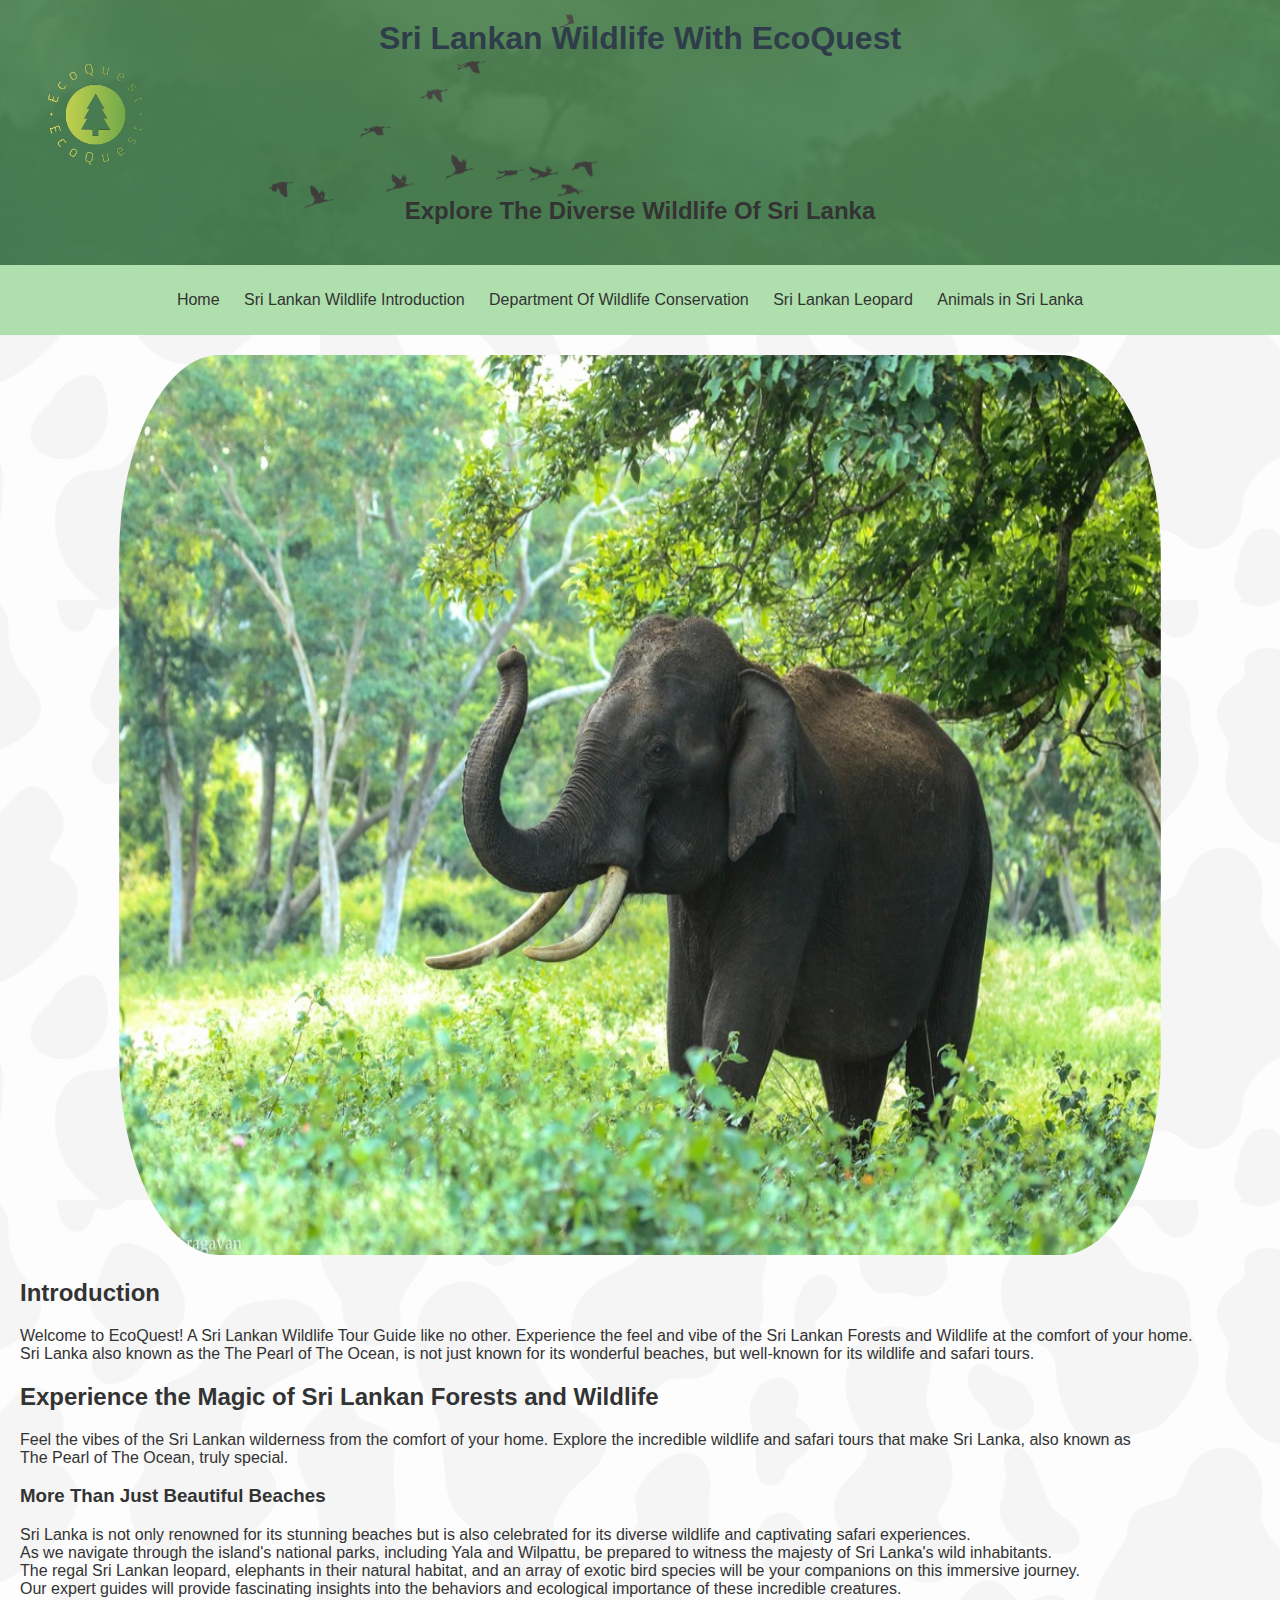
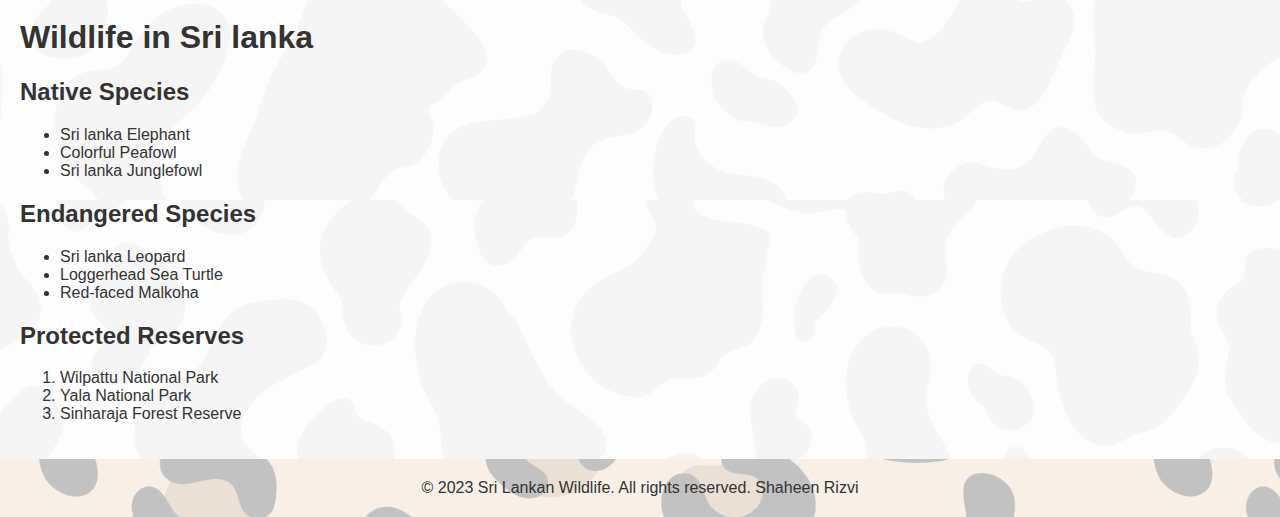
<file: index.html>
<!DOCTYPE html>
<html lang="en">
<head>
    <meta charset="UTF-8">
    <meta name="viewport" content="width=device-width, initial-scale=1.0">
    <title>Wildlife In Sri Lanka</title>
    <link rel="stylesheet" href="css/style.css">
    <link rel="apple-touch-icon" sizes="180x180" href="html/apple-touch-icon.png">
    <link rel="icon" type="image/png" sizes="32x32" href="html/favicon-32x32.png">
    <link rel="icon" type="image/png" sizes="16x16" href="/favicon-16x16.png">
    <link rel="manifest" href="/site.webmanifest">
    <link rel="mask-icon" href="/safari-pinned-tab.svg" color="#5bbad5">
    <meta name="msapplication-TileColor" content="#da532c">
    <meta name="theme-color" content="#ffffff">
</head>
<body>
    <header>
        <h1>Sri Lankan Wildlife With EcoQuest</h1>
        <img src="images/logo_nobg.png" alt="logo" class="logo">
        <h2>Explore The Diverse Wildlife Of Sri Lanka</h2>
    </header>

    <nav>
        <ul>
            <li><a href="html/index.html">Home</a></li>
            <li><a href="html/Srilankan_wildlife_introduction.html" target="_blank">Sri Lankan Wildlife Introduction</a></li>
            <li><a href="html/Department_of_wildlife_conservation.html" target="_blank">Department Of Wildlife Conservation</a></li>
            <li><a href="html/Srilankan_Leopard.html" target="_blank">Sri Lankan Leopard</a></li>
            <li class="dropdown">
                <span>Animals in Sri Lanka</span>
                <div class="dropdown-content">
                    <a href="html/Animals_in_Srilanka.html" target="_blank">Animals In Sri Lanka</a>
                    <a href="html/Yala_National_Park.html" target="_blank">Yala National Park</a>
                    <a href="html/Wilpatu_National_Park.html" target="_blank">Wilpattu National Park</a>
                </div>
            </li>
        </ul>
    </nav>

    <main>
        <img src="images/forest.jpg" class="forest">
    <h2>Introduction</h2>
    <p>Welcome to EcoQuest! A Sri Lankan Wildlife Tour Guide like no other. Experience the feel and vibe of the Sri Lankan Forests and Wildlife at the comfort of your home.<br>
        Sri Lanka also known as the The Pearl of The Ocean, is not just known for its wonderful beaches, but well-known for its wildlife and safari tours.
    </p>
        <section>
         <h2>Experience the Magic of Sri Lankan Forests and Wildlife</h2>
            <p>Feel the vibes of the Sri Lankan wilderness from the comfort of your home. Explore the incredible wildlife and safari tours that make Sri Lanka, also known as <br>The Pearl of The Ocean, truly special.</p>
        </section>
    
      <section>
        <h3>More Than Just Beautiful Beaches</h3>
        <p>Sri Lanka is not only renowned for its stunning beaches but is also celebrated for its diverse wildlife and captivating safari experiences.<br> As we navigate through the island's national parks, including Yala and Wilpattu, be prepared to witness the majesty of Sri Lanka's wild inhabitants.<br> The regal Sri Lankan leopard, elephants in their natural habitat, and an array of exotic bird species will be your companions on this immersive journey.<br> Our expert guides will provide fascinating insights into the behaviors and ecological importance of these incredible creatures.

        </p>
      </section>
      <section>
        <h1>Wildlife in Sri lanka</h1>

        <h2>Native Species</h2>
        <ul>
            <li>Sri lanka Elephant</li>
            <li>Colorful Peafowl</li>
            <li>Sri lanka Junglefowl</li>
        </ul>
    
        <h2>Endangered Species</h2>
        <ul>
            <li>Sri lanka Leopard</li>
            <li>Loggerhead Sea Turtle</li>
            <li>Red-faced Malkoha</li>
        </ul>
    
        <h2>Protected Reserves</h2>
        <ol>
            <li>Wilpattu National Park</li>
            <li>Yala National Park</li>
            <li>Sinharaja Forest Reserve</li>
        </ol>
    
      </section>
    </main>

    <footer>
        <p>&copy; 2023 Sri Lankan Wildlife. All rights reserved. Shaheen Rizvi</p>
    </footer>
    
</body>
</html>
</file>
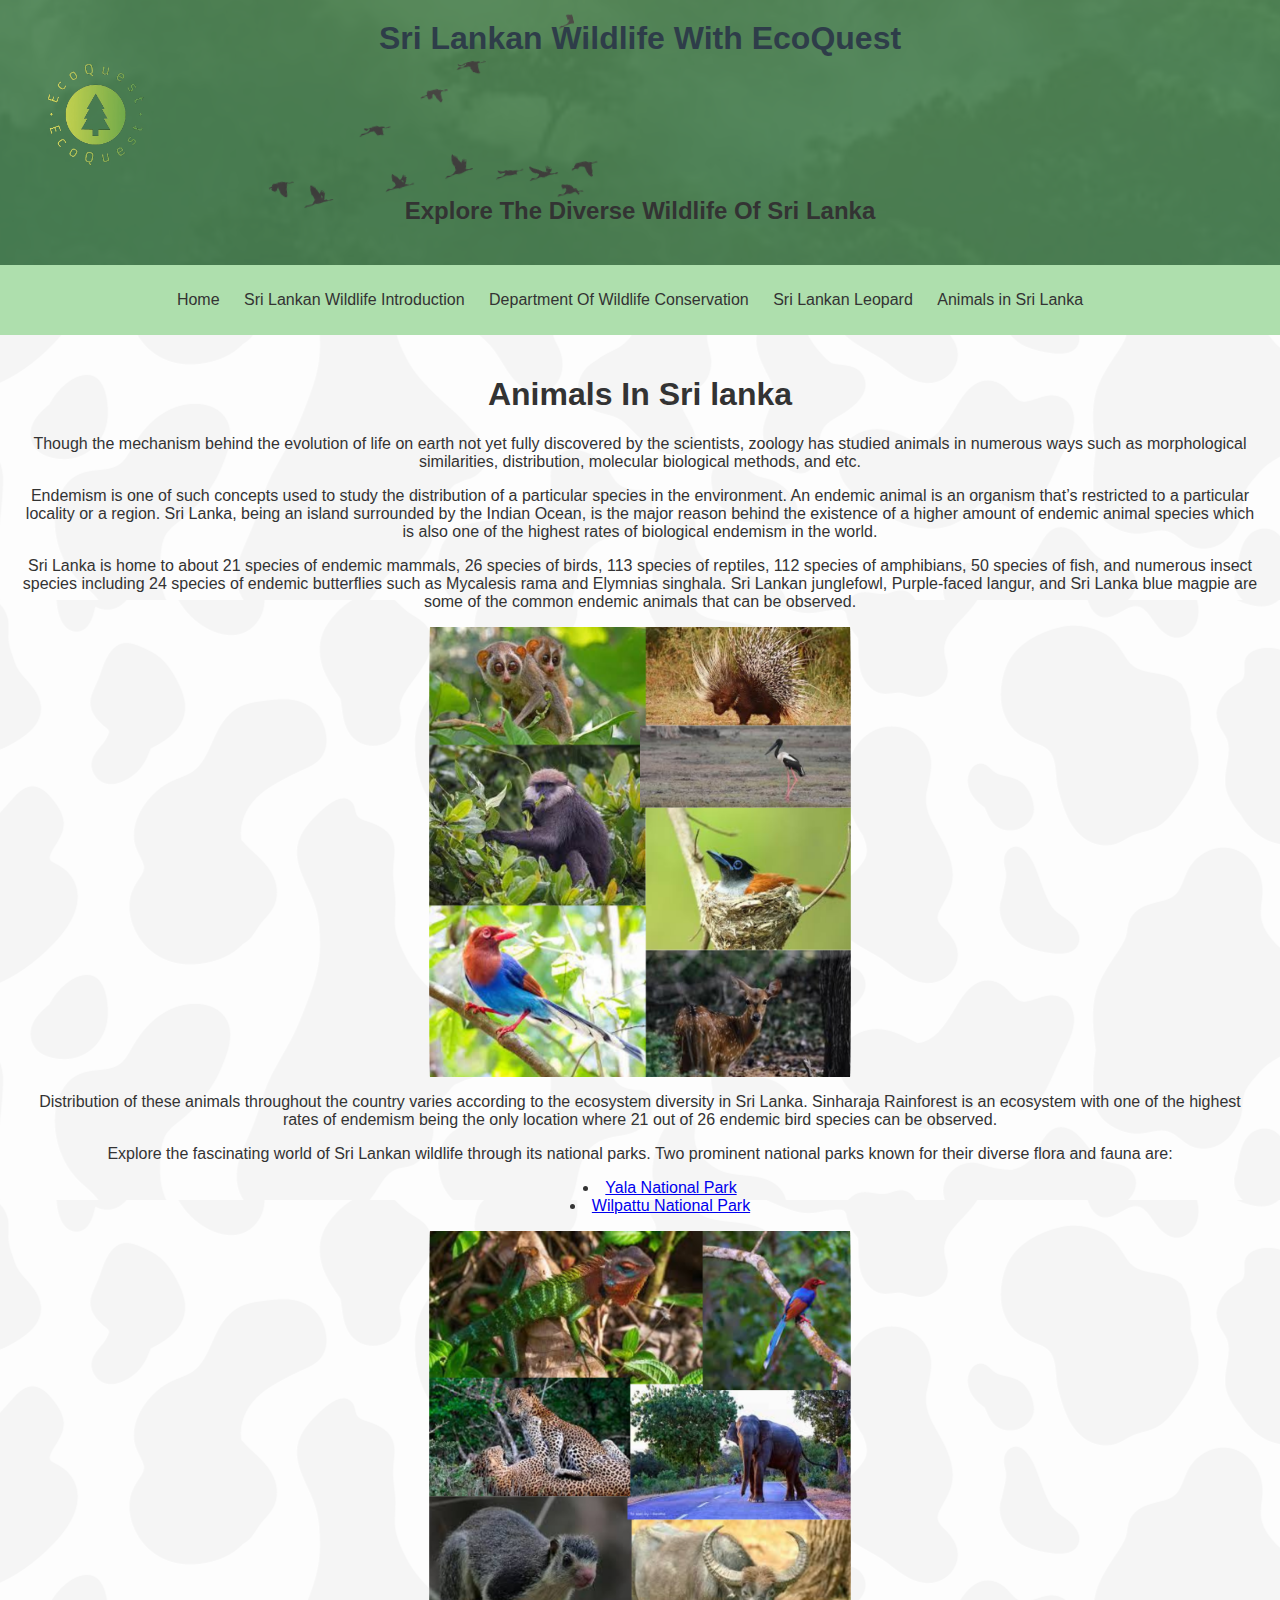
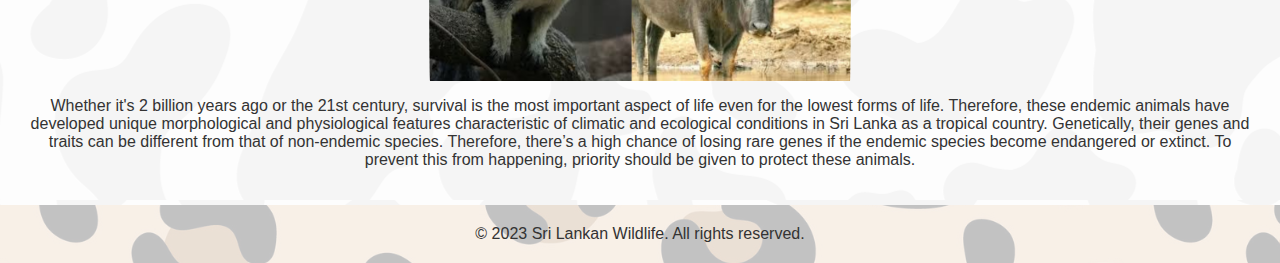
<file: Animals_in_Srilanka.html>
<!DOCTYPE html>
<html lang="en">
<head>
    <meta charset="UTF-8">
    <meta name="viewport" content="width=device-width, initial-scale=1.0">
    <title>Animals In Sri Lanka</title>
    <link rel="stylesheet" href="css/style.css">
</head>
<body>
    <header>
        <h1>Sri Lankan Wildlife With EcoQuest</h1>
        <img src="images/logo_nobg.png" alt="logo" class="logo">
        <h2>Explore The Diverse Wildlife Of Sri Lanka</h2>
    </header>

    <nav>
        <ul>
            <li><a href="html/index.html">Home</a></li>
            <li><a href="html/Srilankan_wildlife_introduction.html" target="_blank">Sri Lankan Wildlife Introduction</a></li>
            <li><a href="html/Department_of_wildlife_conservation.html" target="_blank">Department Of Wildlife Conservation</a></li>
            <li><a href="html/Srilankan_Leopard.html" target="_blank">Sri Lankan Leopard</a></li>
            <li class="dropdown">
                <span>Animals in Sri Lanka</span>
                <div class="dropdown-content">
                    <a href="html/Animals_in_Srilanka.html" target="_blank">Animals In Sri Lanka</a>
                    <a href="html/Yala_National_Park.html" target="_blank">Yala National Park</a>
                    <a href="html/Wilpatu_National_Park.html" target="_blank">Wilpattu National Park</a>
                </div>
            </li>
        </ul>
    </nav>

    <main class="main5">
        <h1>Animals In Sri lanka</h1>

        <p>Though the mechanism behind the evolution of life on earth not yet fully discovered by the scientists, zoology has studied animals in numerous ways such as morphological similarities, distribution, molecular biological methods, and etc.</p>

        <p>Endemism is one of such concepts used to study the distribution of a particular species in the environment. An endemic animal is an organism that’s restricted to a particular locality or a region. Sri Lanka, being an island surrounded by the Indian Ocean, is the major reason behind the existence of a higher amount of endemic animal species which is also one of the highest rates of biological endemism in the world.</p>
    
        <p>Sri Lanka is home to about 21 species of endemic mammals, 26 species of birds, 113 species of reptiles, 112 species of amphibians, 50 species of fish, and numerous insect species including 24 species of endemic butterflies such as Mycalesis rama and Elymnias singhala. Sri Lankan junglefowl, Purple-faced langur, and Sri Lanka blue magpie are some of the common endemic animals that can be observed.</p>
    
        <section class="container">
            <img src="images/Untitled design (1).png" alt="indg1" class="forest2">
        </section>
        <p>Distribution of these animals throughout the country varies according to the ecosystem diversity in Sri Lanka. Sinharaja Rainforest is an ecosystem with one of the highest rates of endemism being the only location where 21 out of 26 endemic bird species can be observed.</p>
    
        <p>Explore the fascinating world of Sri Lankan wildlife through its national parks. Two prominent national parks known for their diverse flora and fauna are:</p>

        <ul class="ul5">
            <li class="li5"><a href="html/Yala_National_Park.html">Yala National Park</a></li>
            <li class="li5"><a href="html/Wilpatu_National_Park.html">Wilpattu National Park</a></li>
        </ul>

        <section class="container">
            <img src="images/ind_animals_2.png" alt="indg2" class="forest2">
         </section>

        <p>Whether it's 2 billion years ago or the 21st century, survival is the most important aspect of life even for the lowest forms of life. Therefore, these endemic animals have developed unique morphological and physiological features characteristic of climatic and ecological conditions in Sri Lanka as a tropical country. Genetically, their genes and traits can be different from that of non-endemic species. Therefore, there’s a high chance of losing rare genes if the endemic species become endangered or extinct. To prevent this from happening, priority should be given to protect these animals.</p>
    
    </main>

    <footer>
        <p>&copy; 2023 Sri Lankan Wildlife. All rights reserved.</p>
    </footer>
    
</body>
</html>
</file>
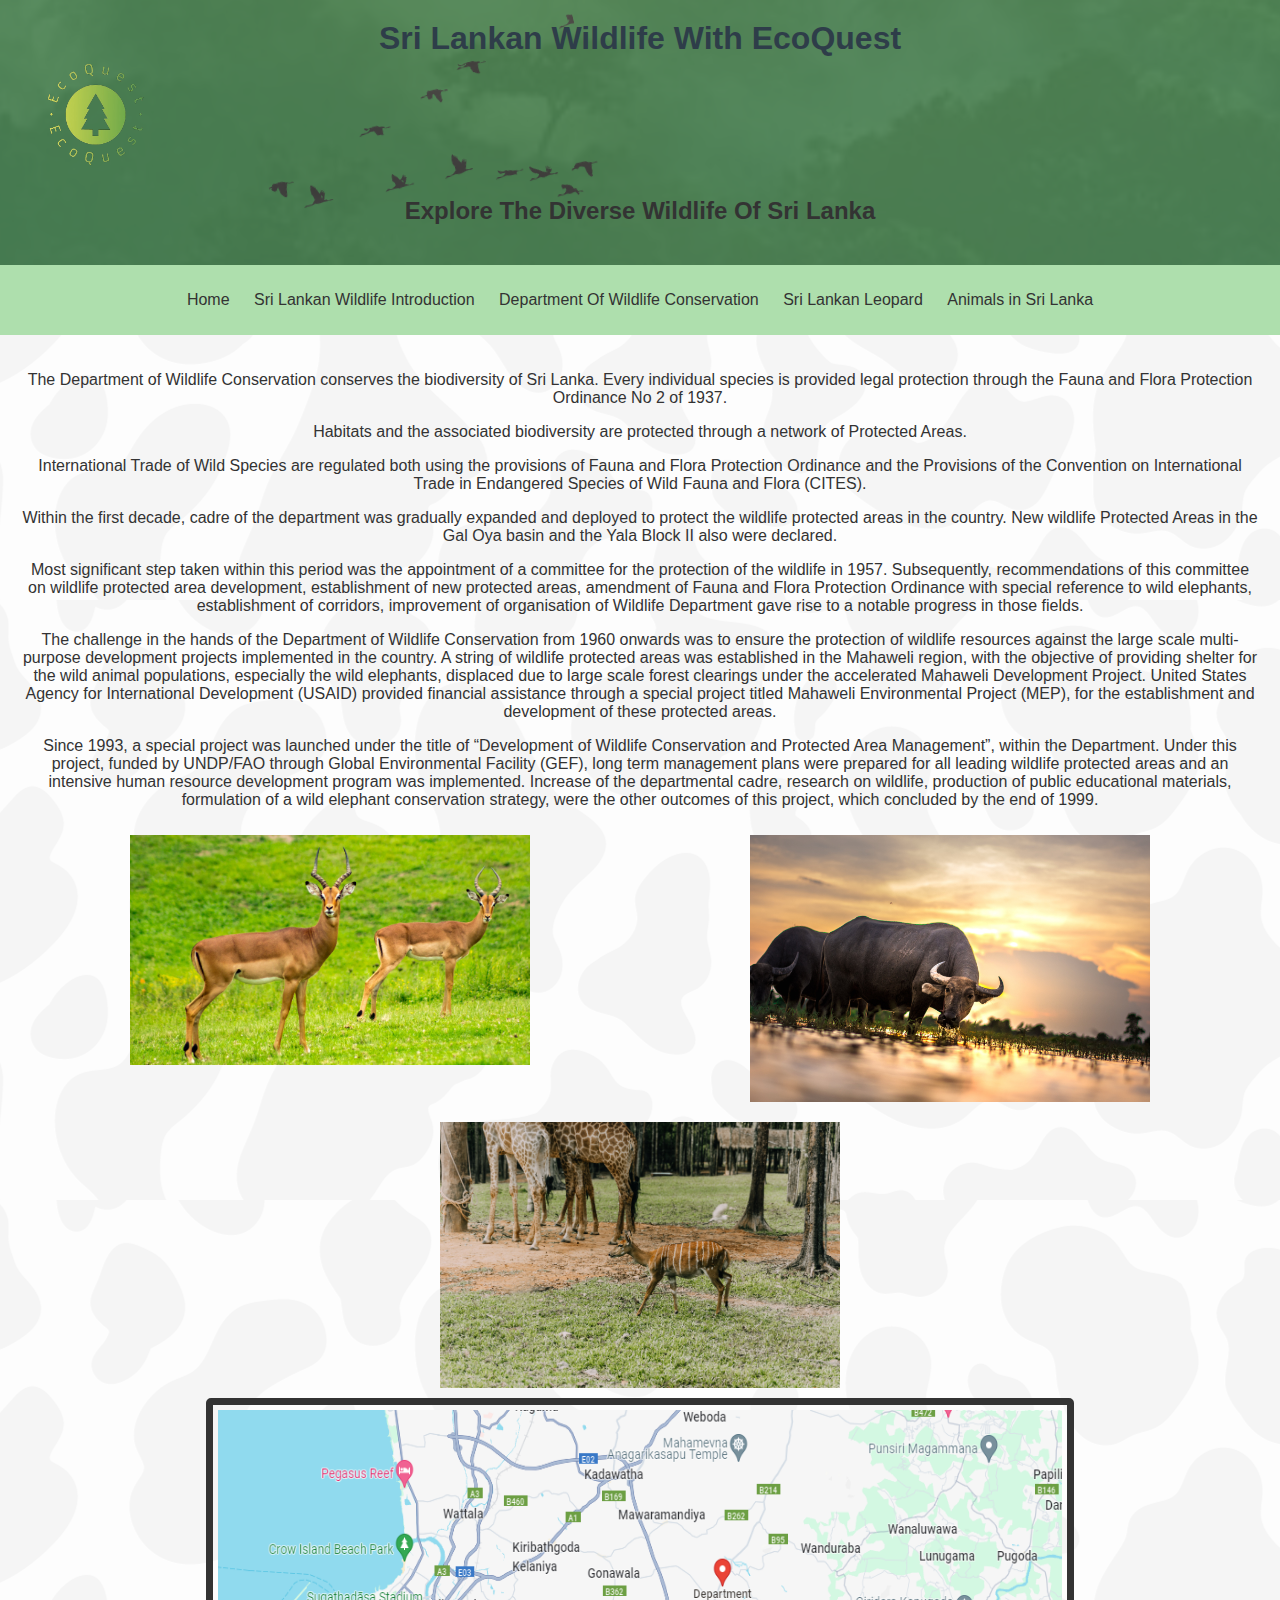
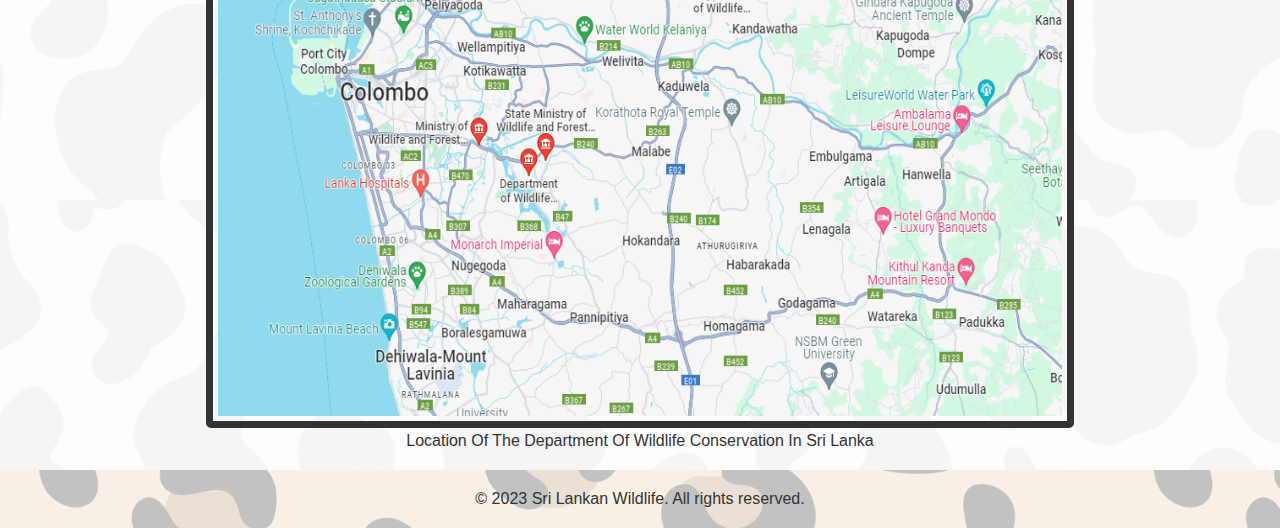
<file: Department_of_wildlife_conservation.html>
<!DOCTYPE html>
<html lang="en">
<head>
    <meta charset="UTF-8">
    <meta name="viewport" content="width=device-width, initial-scale=1.0">
    <title>Department Of Wildlife Conservation</title>

    <link rel="stylesheet" href="css/style.css">
    <link rel="apple-touch-icon" sizes="180x180" href="/apple-touch-icon.png">
    <link rel="icon" type="image/png" sizes="32x32" href="/favicon-32x32.png">
    <link rel="icon" type="image/png" sizes="16x16" href="/favicon-16x16.png">
    <link rel="manifest" href="/site.webmanifest">
    <link rel="mask-icon" href="/safari-pinned-tab.svg" color="#5bbad5">
    <meta name="msapplication-TileColor" content="#da532c">
    <meta name="theme-color" content="#ffffff">
</head>
<body>
    <header>
        <h1>Sri Lankan Wildlife With EcoQuest</h1>
        <img src="images/logo_nobg.png"  alt="logo" class="logo"> 
        <h2>Explore The Diverse Wildlife Of Sri Lanka</h2>
    </header>

    <nav>
        <ul>
            <li><a href="html/index.html">Home</a></li>
            <li><a href="html/Srilankan_wildlife_introduction.html" target="_blank">Sri Lankan Wildlife Introduction</a></li>
            <li><a href="html/Department_of_wildlife_conservation.html" target="_blank">Department Of Wildlife Conservation</a></li>
            <li><a href="html/Srilankan_Leopard.html" target="_blank">Sri Lankan Leopard</a></li>
            <div class="dropdown">
                <span>Animals in Sri Lanka</span>
                <div class="dropdown-content">
                    <a href="html/Yala_National_Park.html" target="_blank">Yala National Park</a>
                    <a href="html/Wilpatu_National_Park.html" target="_blank">Wilpattu National Park</a>
                </div>
            </div>
        </ul>
    </nav>

    <main class="main3">
        <section>
            <p>
                The Department of Wildlife Conservation conserves the biodiversity of Sri Lanka. Every individual species is provided legal protection through the Fauna and Flora Protection Ordinance No 2 of 1937.
            </p>
        
            <p>
                Habitats and the associated biodiversity are protected through a network of Protected Areas.
            </p>
        
            <p>
                International Trade of Wild Species are regulated both using the provisions of Fauna and Flora Protection Ordinance and the Provisions of the Convention on International Trade in Endangered Species of Wild Fauna and Flora (CITES).
            </p>
        
            <p>
                Within the first decade, cadre of the department was gradually expanded and deployed to protect the wildlife protected areas in the country. New wildlife Protected Areas in the Gal Oya basin and the Yala Block II also were declared.
            </p>
        
            <p>
                Most significant step taken within this period was the appointment of a committee for the protection of the wildlife in 1957. Subsequently, recommendations of this committee on wildlife protected area development, establishment of new protected areas, amendment of Fauna and Flora Protection Ordinance with special reference to wild elephants, establishment of corridors, improvement of organisation of Wildlife Department gave rise to a notable progress in those fields.
            </p>
        
            <p>
                The challenge in the hands of the Department of Wildlife Conservation from 1960 onwards was to ensure the protection of wildlife resources against the large scale multi-purpose development projects implemented in the country. A string of wildlife protected areas was established in the Mahaweli region, with the objective of providing shelter for the wild animal populations, especially the wild elephants, displaced due to large scale forest clearings under the accelerated Mahaweli Development Project. United States Agency for International Development (USAID) provided financial assistance through a special project titled Mahaweli Environmental Project (MEP), for the establishment and development of these protected areas.
            </p>
        
            <p>
                Since 1993, a special project was launched under the title of “Development of Wildlife Conservation and Protected Area Management”, within the Department. Under this project, funded by UNDP/FAO through Global Environmental Facility (GEF), long term management plans were prepared for all leading wildlife protected areas and an intensive human resource development program was implemented. Increase of the departmental cadre, research on wildlife, production of public educational materials, formulation of a wild elephant conservation strategy, were the other outcomes of this project, which concluded by the end of 1999.
            </p>
        </section>
    
        <section class="gallery">
            <section class="gallery-item">
                <img src="images/dep1.jpg" alt="dep1">
            </section>
            <section class="gallery-item">
                <img src="images/dep2.jpg" alt="dep2">
            </section>
            <section class="gallery-item">
                <img src="images/dep3.jpg" alt="dep3">
            </section>
        </section>
        <section>
            <img src="images/dep_map.png" alt="departmap" class="depmap image-frame rounded-corners">
            <figcaption>Location Of The Department Of Wildlife Conservation In Sri Lanka</figcaption>
        </section>
    </main>

    <footer>
        <p>&copy; 2023 Sri Lankan Wildlife. All rights reserved.</p>
    </footer>
    
</body>
</html>
</file>
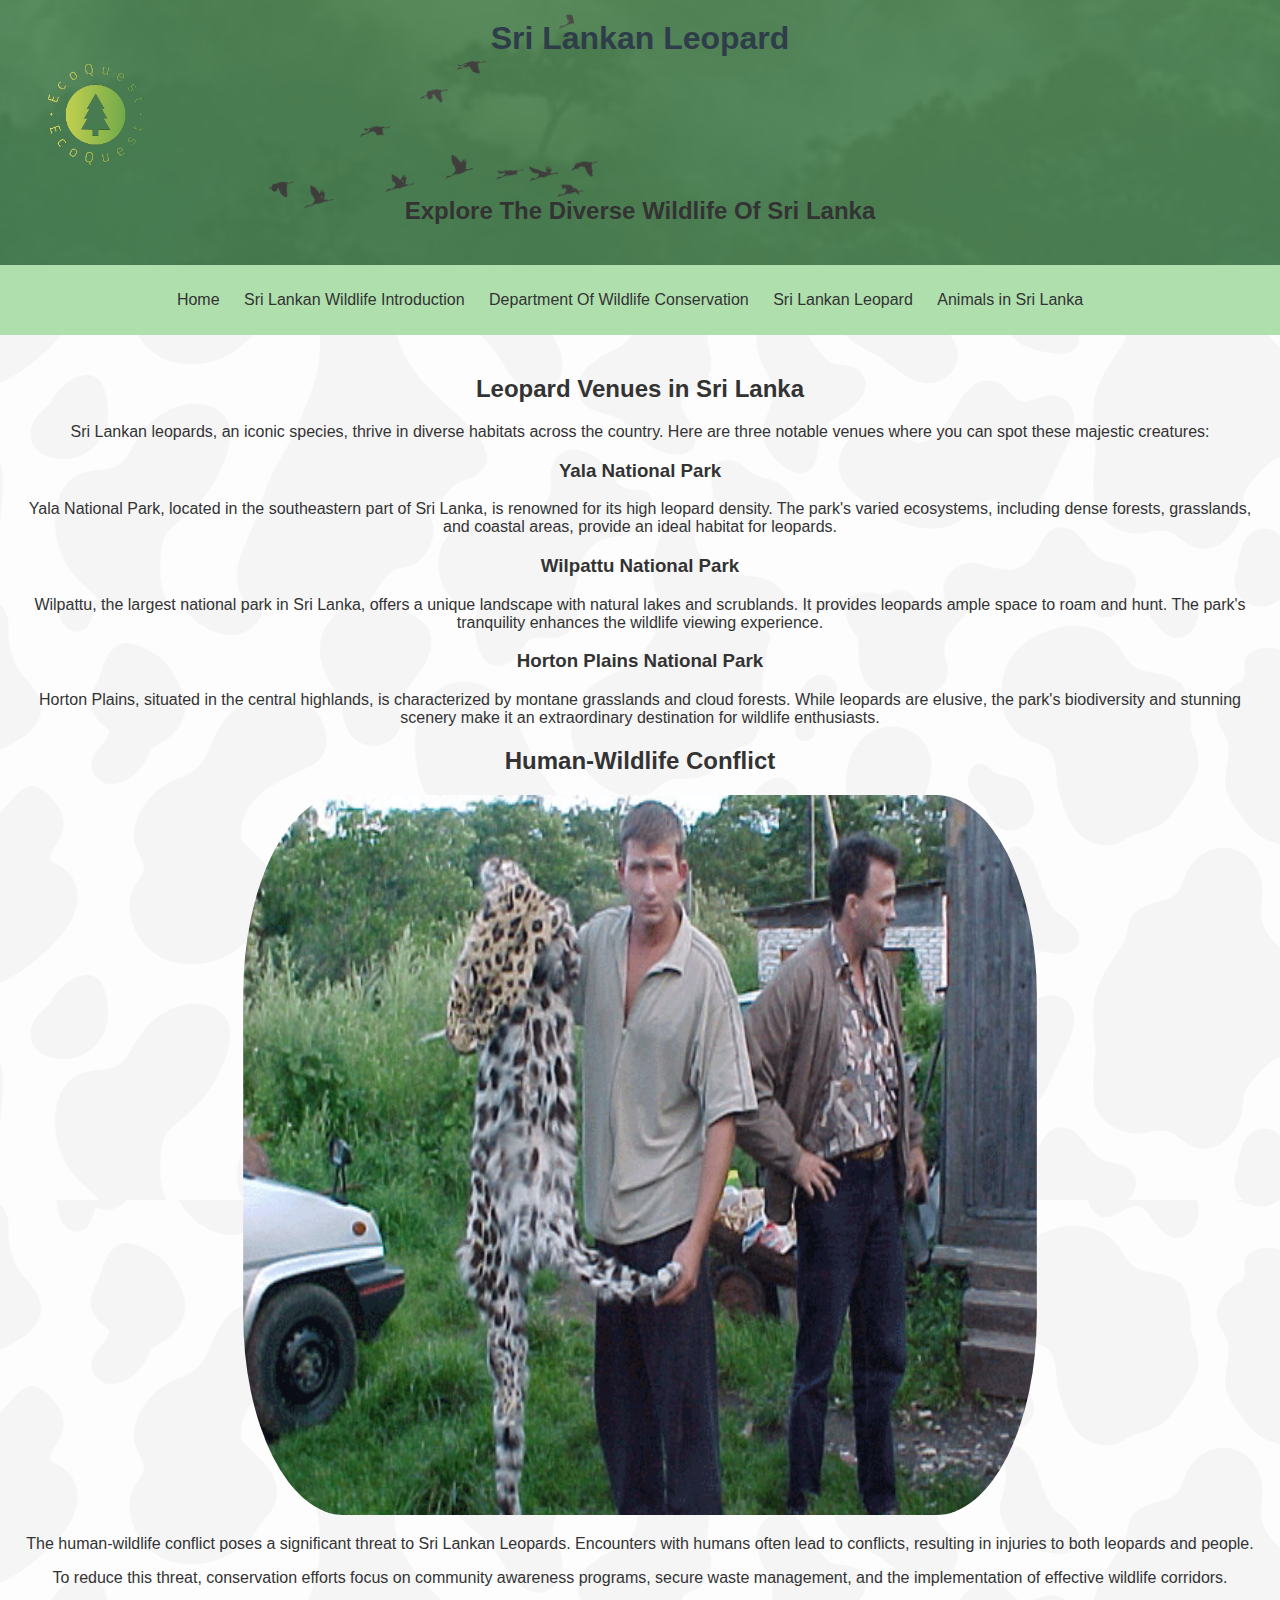
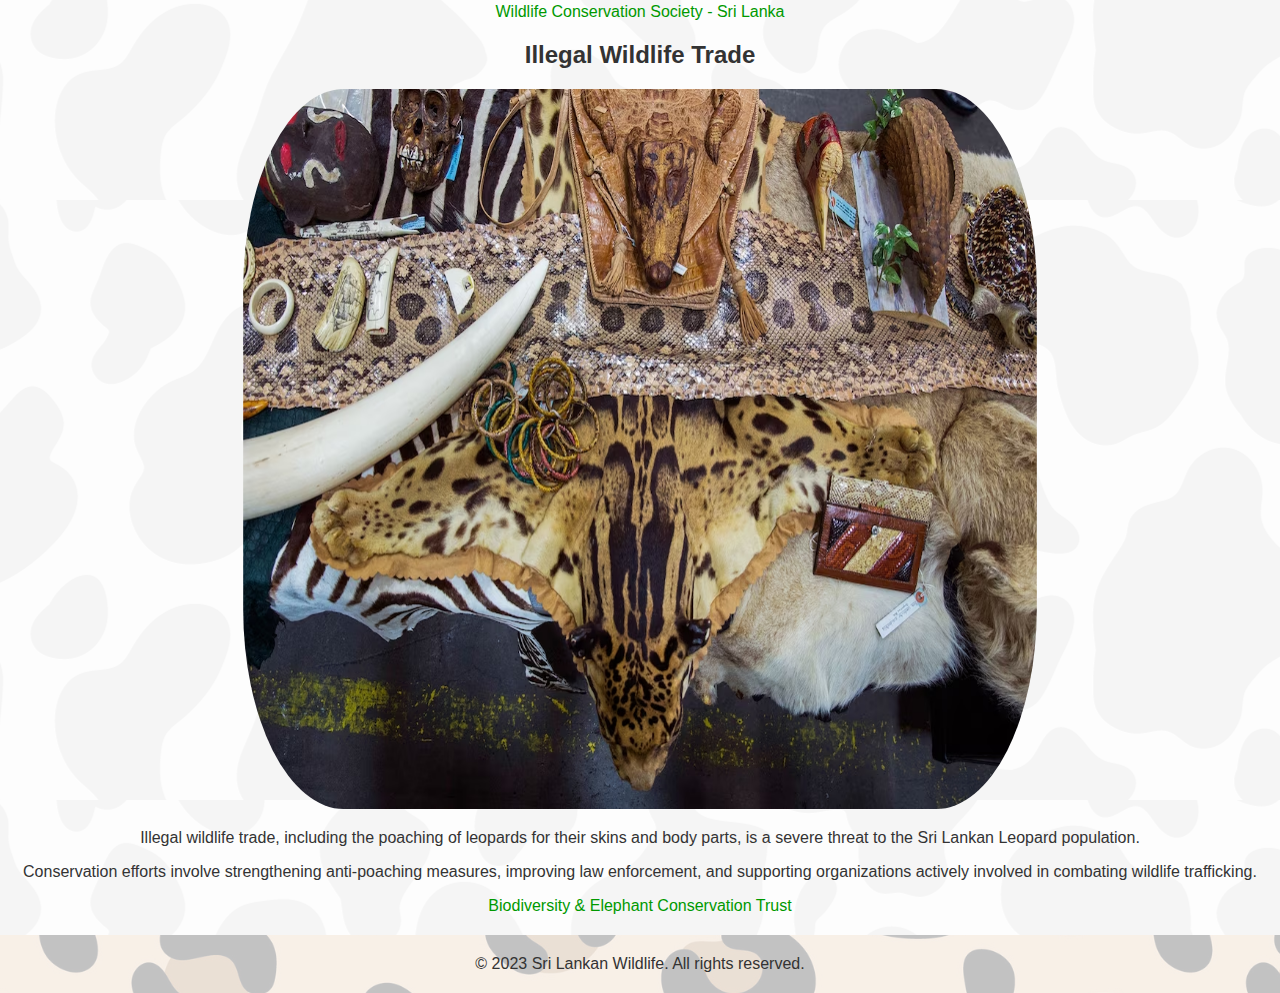
<file: Srilankan_Leopard.html>
<!DOCTYPE html>
<html lang="en">
<head>
    <meta charset="UTF-8">
    <meta name="viewport" content="width=device-width, initial-scale=1.0">
    <title>Sri Lankan Leopard</title>

    <link rel="stylesheet" href="css/style.css">
    <link rel="apple-touch-icon" sizes="180x180" href="/apple-touch-icon.png">
    <link rel="icon" type="image/png" sizes="32x32" href="/favicon-32x32.png">
    <link rel="icon" type="image/png" sizes="16x16" href="/favicon-16x16.png">
    <link rel="manifest" href="/site.webmanifest">
    <link rel="mask-icon" href="/safari-pinned-tab.svg" color="#5bbad5">
    <meta name="msapplication-TileColor" content="#da532c">
    <meta name="theme-color" content="#ffffff">
</head>
<body>
    <header>
        <h1>Sri Lankan Leopard</h1>
        <img src="images/logo_nobg.png"  alt="logo" class="logo"> 
        <h2>Explore The Diverse Wildlife Of Sri Lanka</h2>
    </header>

    <nav>
        <ul>
            <li><a href="html/index.html">Home</a></li>
            <li><a href="html/Srilankan_wildlife_introduction.html" target="_blank">Sri Lankan Wildlife Introduction</a></li>
            <li><a href="html/Department_of_wildlife_conservation.html" target="_blank">Department Of Wildlife Conservation</a></li>
            <li><a href="html/Srilankan_Leopard.html" target="_blank">Sri Lankan Leopard</a></li>
            <li class="dropdown">
                <span>Animals in Sri Lanka</span>
                <div class="dropdown-content">
                    <a href="html/Animals_in_Srilanka.html" target="_blank">Animals In Sri Lanka</a>
                    <a href="html/Yala_National_Park.html" target="_blank">Yala National Park</a>
                    <a href="html/Wilpatu_National_Park.html" target="_blank">Wilpattu National Park</a>
                </div>
            </li>
        </ul>
    </nav>

    <main class="main4">
        <section>
            <h2>Leopard Venues in Sri Lanka</h2>
            <p>Sri Lankan leopards, an iconic species, thrive in diverse habitats across the country. Here are three notable venues where you can spot these majestic creatures:</p>
               
                    <h3>Yala National Park</h3>
                    <p>Yala National Park, located in the southeastern part of Sri Lanka, is renowned for its high leopard density. The park's varied ecosystems, including dense forests, grasslands, and coastal areas, provide an ideal habitat for leopards.</p>
            
                    <h3>Wilpattu National Park</h3>
                    <p>Wilpattu, the largest national park in Sri Lanka, offers a unique landscape with natural lakes and scrublands. It provides leopards ample space to roam and hunt. The park's tranquility enhances the wildlife viewing experience.</p>
               
                    <h3>Horton Plains National Park</h3>
                    <p>Horton Plains, situated in the central highlands, is characterized by montane grasslands and cloud forests. While leopards are elusive, the park's biodiversity and stunning scenery make it an extraordinary destination for wildlife enthusiasts.</p>
            
        </section>
        

        <section class="threat">
            <h2>Human-Wildlife Conflict</h2>
            <div class="threat-info">
                <img src="images/leopar_poaching.gif" alt="leopard_poaching" class="forest1">
                <p>The human-wildlife conflict poses a significant threat to Sri Lankan Leopards. Encounters with humans often lead to conflicts, resulting in injuries to both leopards and people.</p>
                <p>To reduce this threat, conservation efforts focus on community awareness programs, secure waste management, and the implementation of effective wildlife corridors.</p>
                <a href="https://www.slwcs.org/" class="conservation-link" target="_blank">Wildlife Conservation Society - Sri Lanka</a>
            </div>
        </section>
    
        <section class="threat">
            <h2>Illegal Wildlife Trade</h2>
            <div class="threat-info">
                <img src="images/leps.avif" alt="killed_leopard" class="forest1">
                <p>Illegal wildlife trade, including the poaching of leopards for their skins and body parts, is a severe threat to the Sri Lankan Leopard population.</p>
                <p>Conservation efforts involve strengthening anti-poaching measures, improving law enforcement, and supporting organizations actively involved in combating wildlife trafficking.</p>
                <a href="http://www.elephants.org.lk/" class="conservation-link" target="_blank">Biodiversity & Elephant Conservation Trust</a>
            </div>
        </section>
    </main>

    <footer>
        <p>&copy; 2023 Sri Lankan Wildlife. All rights reserved.</p>
    </footer>
    
</body>
</html>
</file>
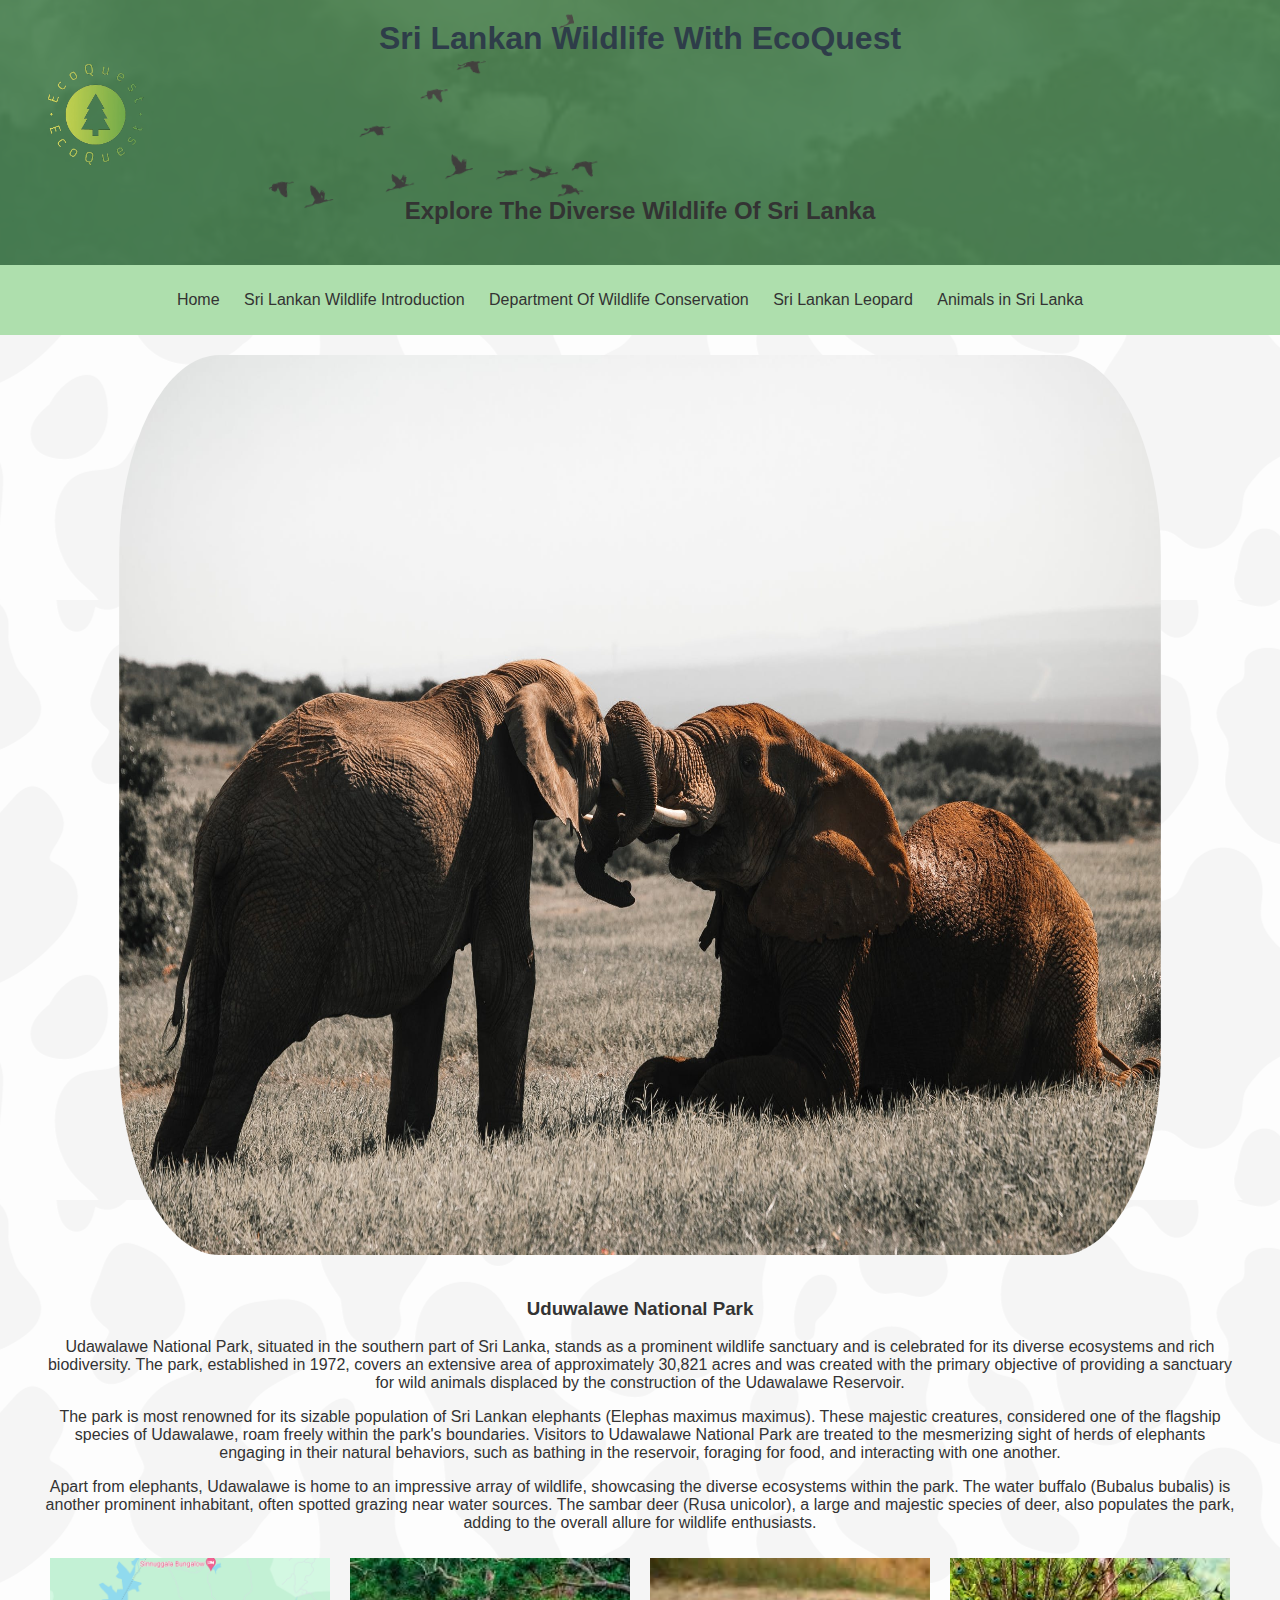
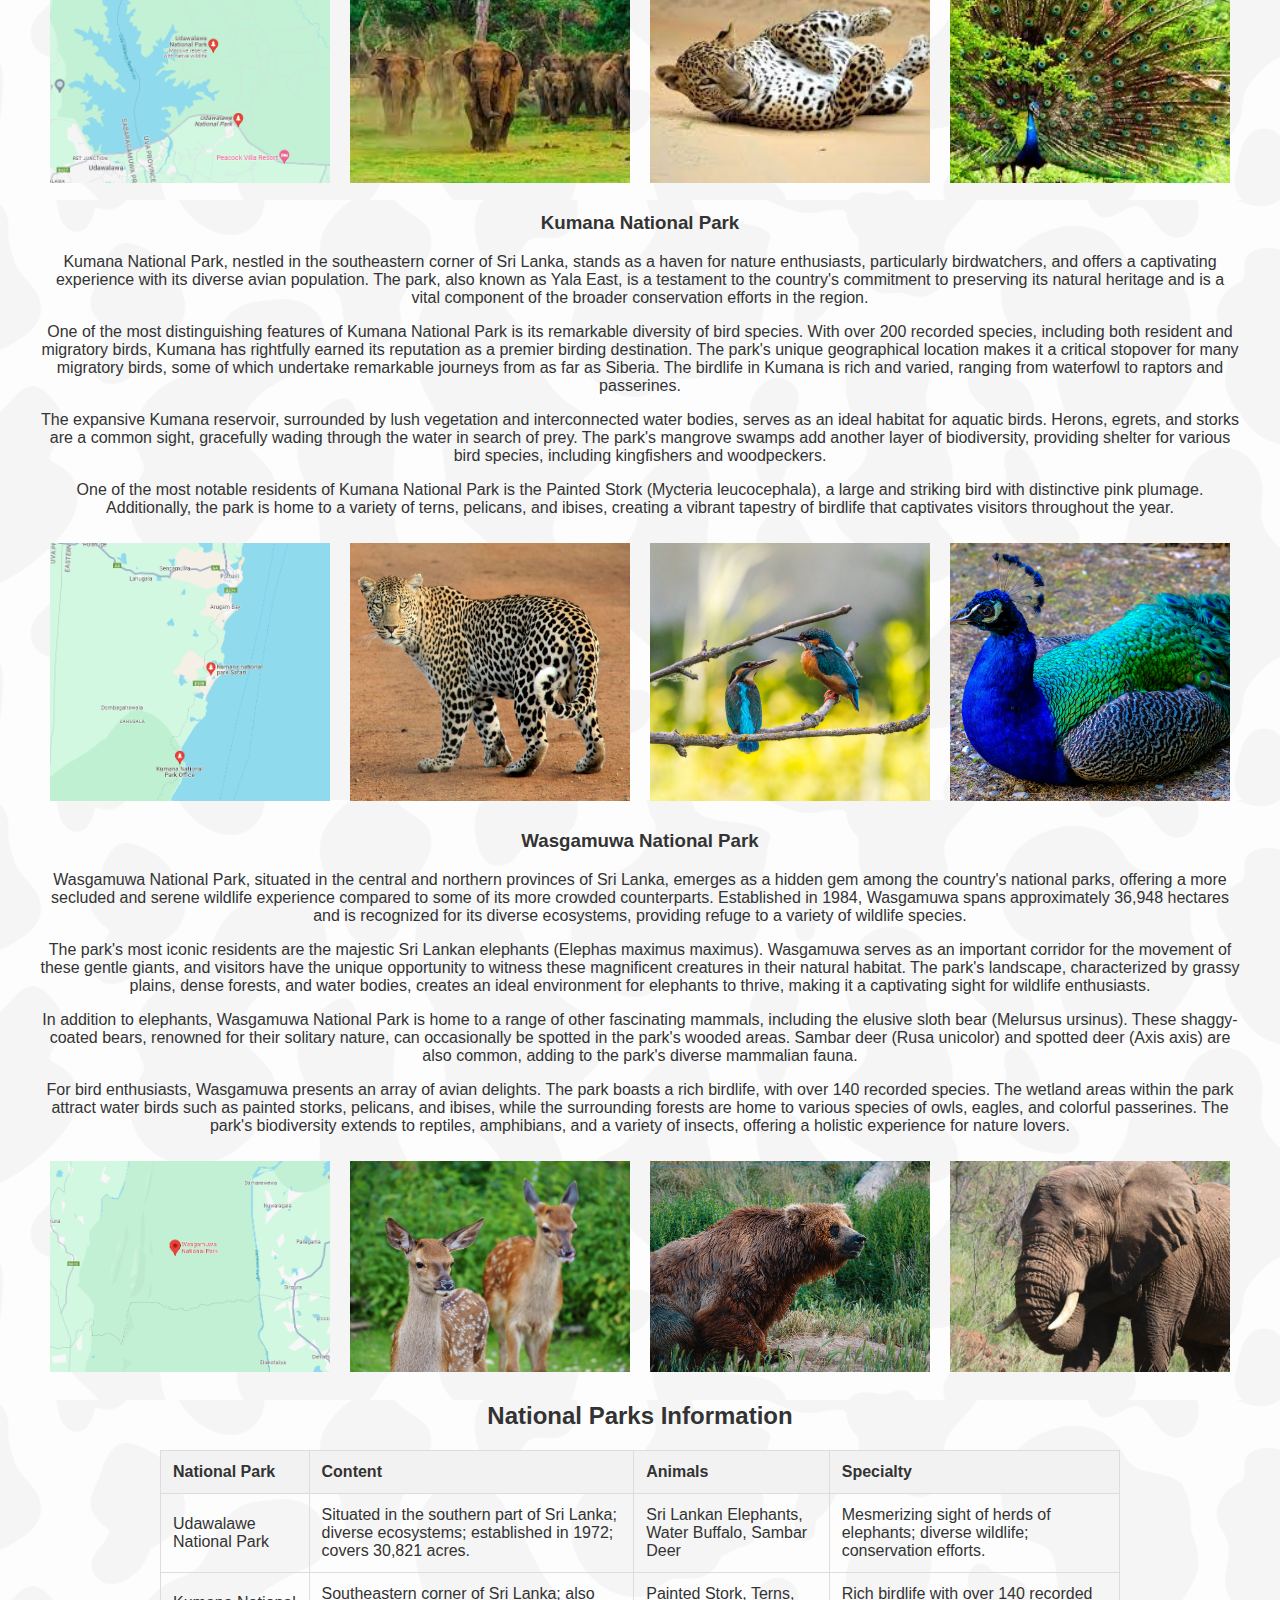
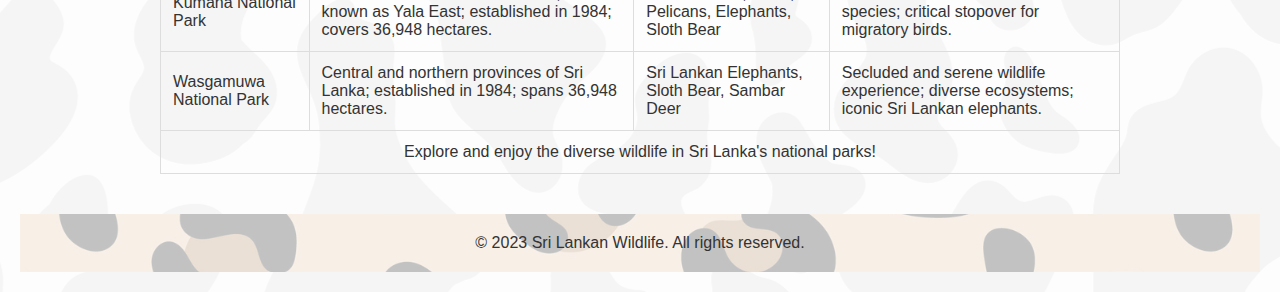
<file: Srilankan_wildlife_introduction.html>
<!DOCTYPE html>
<html lang="en">
<head>
    <meta charset="UTF-8">
    <meta name="viewport" content="width=device-width, initial-scale=1.0">
    <title>Sri Lankan Wildlife Introduction</title>

    <link rel="stylesheet" href="css/style.css">
    <link rel="apple-touch-icon" sizes="180x180" href="/apple-touch-icon.png">
    <link rel="icon" type="image/png" sizes="32x32" href="/favicon-32x32.png">
    <link rel="icon" type="image/png" sizes="16x16" href="/favicon-16x16.png">
    <link rel="manifest" href="/site.webmanifest">
    <link rel="mask-icon" href="/safari-pinned-tab.svg" color="#5bbad5">
    <meta name="msapplication-TileColor" content="#da532c">
    <meta name="theme-color" content="#ffffff">
</head>
<body>
    <header>
        <h1>Sri Lankan Wildlife With EcoQuest</h1>
        <img src="images/logo_nobg.png"  alt="logo" class="logo"> 
        <h2>Explore The Diverse Wildlife Of Sri Lanka</h2>
    </header>

    <nav>
        <ul>
            <li><a href="html/index.html">Home</a></li>
            <li><a href="html/Srilankan_wildlife_introduction.html" target="_blank">Sri Lankan Wildlife Introduction</a></li>
            <li><a href="html/Department_of_wildlife_conservation.html" target="_blank">Department Of Wildlife Conservation</a></li>
            <li><a href="html/Srilankan_Leopard.html" target="_blank">Sri Lankan Leopard</a></li>
            <li class="dropdown">
                <span>Animals in Sri Lanka</span>
                <div class="dropdown-content">
                    <a href="html/Animals_in_Srilanka.html" target="_blank">Animals In Sri Lanka</a>
                    <a href="html/Yala_National_Park.html" target="_blank">Yala National Park</a>
                    <a href="html/Wilpatu_National_Park.html" target="_blank">Wilpattu National Park</a>
                </div>
            </li>
        </ul>
    </nav>

    <main>
        <img src="images/elephant.jpg" class="forest">

    <main class="main2">
        <section>
            <h3>Uduwalawe National Park</h3>
            <p>
                Udawalawe National Park, situated in the southern part of Sri Lanka, stands as a prominent wildlife sanctuary and is celebrated for its diverse ecosystems and rich biodiversity. The park, established in 1972, covers an extensive area of approximately 30,821 acres and was created with the primary objective of providing a sanctuary for wild animals displaced by the construction of the Udawalawe Reservoir.
            </p>
        
            <p>
                The park is most renowned for its sizable population of Sri Lankan elephants (Elephas maximus maximus). These majestic creatures, considered one of the flagship species of Udawalawe, roam freely within the park's boundaries. Visitors to Udawalawe National Park are treated to the mesmerizing sight of herds of elephants engaging in their natural behaviors, such as bathing in the reservoir, foraging for food, and interacting with one another.
            </p>
        
            <p>
                Apart from elephants, Udawalawe is home to an impressive array of wildlife, showcasing the diverse ecosystems within the park. The water buffalo (Bubalus bubalis) is another prominent inhabitant, often spotted grazing near water sources. The sambar deer (Rusa unicolor), a large and majestic species of deer, also populates the park, adding to the overall allure for wildlife enthusiasts.
            </p>
        </section>
        <section class="flex-container">
            <section class="flex-item">
                <img src="images/uduwalawe map.png" alt="Map">
            </section>
            <section class="flex-item">
                <img src="images/uduwpark1.jpg" alt="udupark1">
            </section>
            <section class="flex-item">
                <img src="images/uduwpark2.jpg" alt="udupark2">
            </section>
            <section class="flex-item">
                <img src="images/uduwpark3.jpg" alt="udupark3">
            </section>
        </section>

        <section>
            <h3>Kumana National Park</h3>
            <p>
                Kumana National Park, nestled in the southeastern corner of Sri Lanka, stands as a haven for nature enthusiasts, particularly birdwatchers, and offers a captivating experience with its diverse avian population. The park, also known as Yala East, is a testament to the country's commitment to preserving its natural heritage and is a vital component of the broader conservation efforts in the region.
            </p>
        
            <p>
                One of the most distinguishing features of Kumana National Park is its remarkable diversity of bird species. With over 200 recorded species, including both resident and migratory birds, Kumana has rightfully earned its reputation as a premier birding destination. The park's unique geographical location makes it a critical stopover for many migratory birds, some of which undertake remarkable journeys from as far as Siberia. The birdlife in Kumana is rich and varied, ranging from waterfowl to raptors and passerines.
            </p>
        
            <p>
                The expansive Kumana reservoir, surrounded by lush vegetation and interconnected water bodies, serves as an ideal habitat for aquatic birds. Herons, egrets, and storks are a common sight, gracefully wading through the water in search of prey. The park's mangrove swamps add another layer of biodiversity, providing shelter for various bird species, including kingfishers and woodpeckers.
            </p>
        
            <p>
                One of the most notable residents of Kumana National Park is the Painted Stork (Mycteria leucocephala), a large and striking bird with distinctive pink plumage. Additionally, the park is home to a variety of terns, pelicans, and ibises, creating a vibrant tapestry of birdlife that captivates visitors throughout the year.
            </p>
        </section>
        <section class="flex-container">
            <section class="flex-item">
                <img src="images/kumana national park map.png" alt="KMap">
            </section>
            <section class="flex-item">
                <img src="images/kumana1.jpg" alt="kumpark1">
            </section>
            <section class="flex-item">
                <img src="images/kumana2.jpg" alt="kumpark2">
            </section>
            <section class="flex-item">
                <img src="images/kumana3.jpg" alt="kumpark3">
            </section>
        </section>

        <section>
            <h3>Wasgamuwa National Park</h3>
            <p>
                Wasgamuwa National Park, situated in the central and northern provinces of Sri Lanka, emerges as a hidden gem among the country's national parks, offering a more secluded and serene wildlife experience compared to some of its more crowded counterparts. Established in 1984, Wasgamuwa spans approximately 36,948 hectares and is recognized for its diverse ecosystems, providing refuge to a variety of wildlife species.
            </p>
        
            <p>
                The park's most iconic residents are the majestic Sri Lankan elephants (Elephas maximus maximus). Wasgamuwa serves as an important corridor for the movement of these gentle giants, and visitors have the unique opportunity to witness these magnificent creatures in their natural habitat. The park's landscape, characterized by grassy plains, dense forests, and water bodies, creates an ideal environment for elephants to thrive, making it a captivating sight for wildlife enthusiasts.
            </p>
        
            <p>
                In addition to elephants, Wasgamuwa National Park is home to a range of other fascinating mammals, including the elusive sloth bear (Melursus ursinus). These shaggy-coated bears, renowned for their solitary nature, can occasionally be spotted in the park's wooded areas. Sambar deer (Rusa unicolor) and spotted deer (Axis axis) are also common, adding to the park's diverse mammalian fauna.
            </p>
        
            <p>
                For bird enthusiasts, Wasgamuwa presents an array of avian delights. The park boasts a rich birdlife, with over 140 recorded species. The wetland areas within the park attract water birds such as painted storks, pelicans, and ibises, while the surrounding forests are home to various species of owls, eagles, and colorful passerines. The park's biodiversity extends to reptiles, amphibians, and a variety of insects, offering a holistic experience for nature lovers.
            </p>
        
        </section>
        <section class="flex-container">
            <section class="flex-item">
                <img src="images/wasgamuva map.png" alt="WMap">
            </section>
            <section class="flex-item">
                <img src="images/was1.jpg" alt="waspark1">
            </section>
            <section class="flex-item">
                <img src="images/was2.jpg" alt="waspark2">
            </section>
            <section class="flex-item">
                <img src="images/was3.jpg" alt="waspark3">
            </section>
        </section>

        <section>
        <h2>National Parks Information</h2>

        <table>
            <thead>
                <tr>
                    <th>National Park</th>
                    <th>Content</th>
                    <th>Animals</th>
                    <th>Specialty</th>
                </tr>
            </thead>
            <tbody>
                <tr>
                    <td>Udawalawe National Park</td>
                    <td>Situated in the southern part of Sri Lanka; diverse ecosystems; established in 1972; covers 30,821 acres.</td>
                    <td>Sri Lankan Elephants, Water Buffalo, Sambar Deer</td>
                    <td>Mesmerizing sight of herds of elephants; diverse wildlife; conservation efforts.</td>
                </tr>
                <tr>
                    <td>Kumana National Park</td>
                    <td>Southeastern corner of Sri Lanka; also known as Yala East; established in 1984; covers 36,948 hectares.</td>
                    <td>Painted Stork, Terns, Pelicans, Elephants, Sloth Bear</td>
                    <td>Rich birdlife with over 140 recorded species; critical stopover for migratory birds.</td>
                </tr>
                <tr>
                    <td>Wasgamuwa National Park</td>
                    <td>Central and northern provinces of Sri Lanka; established in 1984; spans 36,948 hectares.</td>
                    <td>Sri Lankan Elephants, Sloth Bear, Sambar Deer</td>
                    <td>Secluded and serene wildlife experience; diverse ecosystems; iconic Sri Lankan elephants.</td>
                </tr>
            </tbody>
            <tfoot>
                <tr>
                    <td colspan="4" style="text-align: center;">Explore and enjoy the diverse wildlife in Sri Lanka's national parks!</td>
                </tr>
            </tfoot>
        </table>
    </section>

    </main>

    <footer>
        <p>&copy; 2023 Sri Lankan Wildlife. All rights reserved.</p>
    </footer>
    
</body>
</html>
</file>
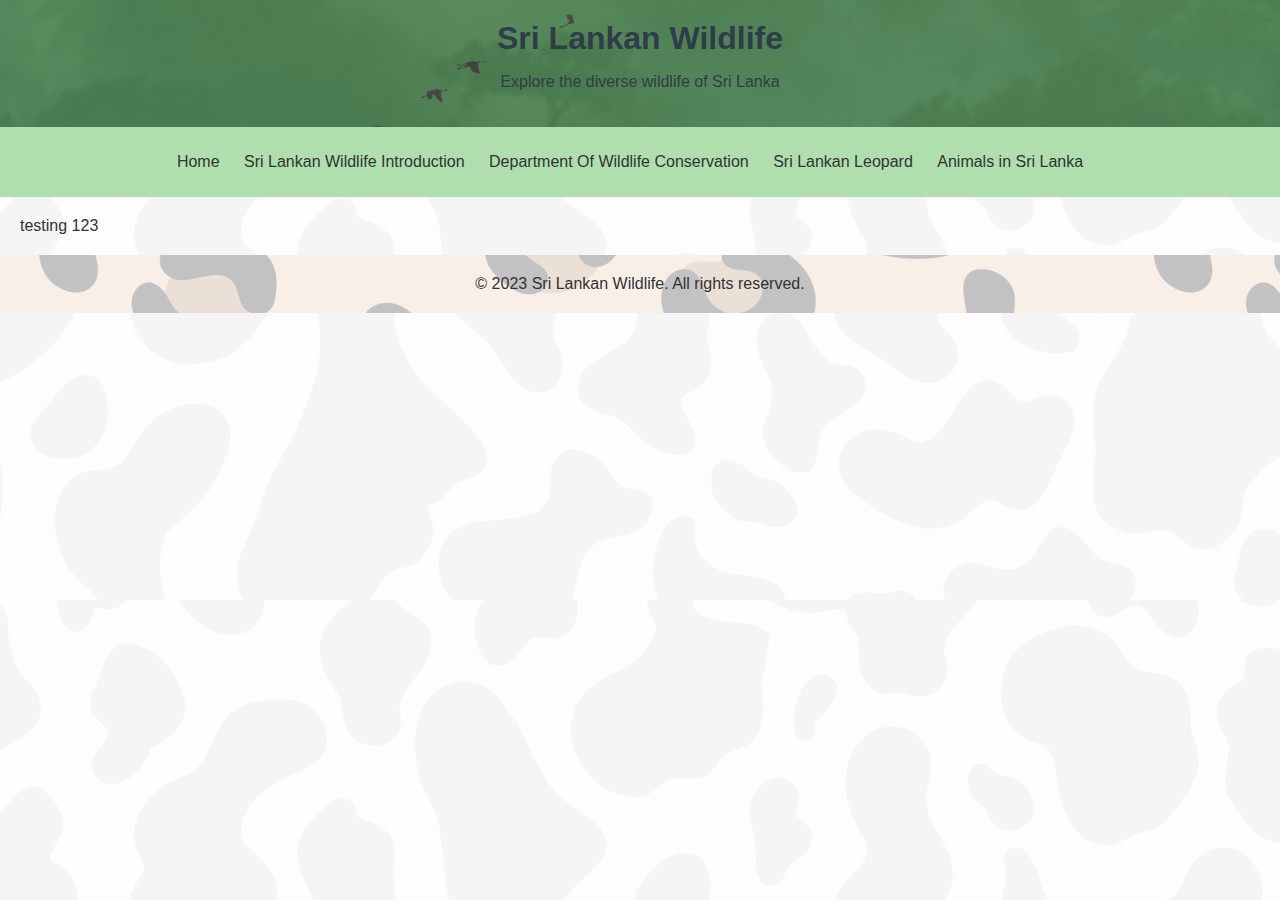
<file: Wilpatu_National_Park.html>
<!DOCTYPE html>
<html lang="en">
<head>
    <meta charset="UTF-8">
    <meta name="viewport" content="width=device-width, initial-scale=1.0">
    <title>Wildlife In Sri Lanka</title>
    <link rel="stylesheet" href="css/style.css">
</head>
<body>
    <header>
        <h1>Sri Lankan Wildlife</h1>
        <p>Explore the diverse wildlife of Sri Lanka</p>
    </header>

    <nav>
        <ul>
            <li><a href="html/index.html">Home</a></li>
            <li><a href="html/Srilankan_wildlife_introduction.html" target="_blank">Sri Lankan Wildlife Introduction</a></li>
            <li><a href="html/Department_of_wildlife_conservation.html" target="_blank">Department Of Wildlife Conservation</a></li>
            <li><a href="html/Srilankan_Leopard.html" target="_blank">Sri Lankan Leopard</a></li>
            <li class="dropdown">
                <span>Animals in Sri Lanka</span>
                <div class="dropdown-content">
                    <a href="html/Animals_in_Sri_Lanka.html" target="_blank">Animals In Sri Lanka</a>
                    <a href="html/Yala_National_Park.html" target="_blank">Yala National Park</a>
                    <a href="html/Wilpatu_National_Park.html" target="_blank">Wilpattu National Park</a>
                </div>
            </li>
        </ul>
    </nav>

    <main>
        testing 123
    </main>

    <footer>
        <p>&copy; 2023 Sri Lankan Wildlife. All rights reserved.</p>
    </footer>
    
</body>
</html>
</file>
<file: css/style.css>
body {
    font-family: 'Arial', sans-serif;
    background-color: #ffffff; 
    color: #333333; 
    margin: 0;
    padding: 0;
    background-image: url(../images/bg_patternn.png);
    
}

header {
    background-color: #aedfad; 
    padding: 20px;
    text-align: center;
    background-image: url(../images/banner\ final\ \(2\).png);

}

.logo {
    display: block;
    max-width: 150px;
    height: auto; 
    cursor: pointer;
    background-image: url(../images/logo_nobg.png); /*this is for the logo to be responsive and when clicked, it goes to home page*/
    background-size: contain; 
    background-repeat: no-repeat;
    background-position: center center;
}


header h1 {
    color: #2e3d49; 
    margin: 0;
}

header p {
    color: #2e3d49; 
}

nav {
    background-color: #aedfad; 
    padding: 10px;
}

nav ul {
    list-style: none;
    padding: 0;
    text-align: center;
}

nav li {
    display: inline;
    margin-right: 20px;
}

nav a {
    text-decoration: none;
    color: #333333;
    transition: color 0.2s ease;
}

nav a:hover{
    color:rgb(25, 221, 25)
}

.dropdown {
    position: relative;
    display: inline-block;
}

.dropdown-content {
    display: none;
    position: absolute;
    background-color: rgb(5, 247, 5);
    min-width: 160px;
    box-shadow: 0 8px 16px rgba(0,0,0,0.2);
    z-index: 1;
}

.dropdown-content a {
    padding: 12px 16px;
    display: block;
    text-decoration: none;
    color: #333;
}

.dropdown-content a:hover {
    background-color: #ddd;
}

.dropdown:hover .dropdown-content {
    display: block;
}

main {
    padding: 20px;
}

.main2{
    text-align: center;
}

.main3 {
    text-align: center;
}

.main4 {
    align-items: center;
    text-align: center;
}

.forest{
    width: 100%;
    height: 100vh;
    background-position: center;
    background-size: cover;
    padding-left: 8%;
    padding-right: 8%;
    box-sizing: border-box;
    border-radius: 200px;
}

.flex-container {
    display: flex;
    flex-wrap: wrap;
    justify-content: space-around;
    align-items: stretch;
    width: 100%;
}

.flex-item {
    flex: 1;
    margin: 10px;
    overflow: hidden;
    position: relative;
}

.flex-item img {
    width: 100%;
    height: 100%;
    object-fit: cover;
}

table {
    width: 80%;
    border-collapse: collapse;
    margin: 20px auto;
}

th, td {
    border: 1px solid #ddd;
    padding: 12px;
    text-align: left;
}

th {
    background-color: #f2f2f2;
}

.gallery {
    display: flex;
    flex-wrap: wrap;
    justify-content: space-around;
}

.gallery-item {
    width: 400px;
    margin: 10px;
    overflow: hidden;
}

.gallery-item img {
    width: 100%;
    height: auto;
    display: block;
}

.depmap{
    width: 70%;
    height: 70vh;
    background-position: center;
    background-size: cover;
    padding-left: 8%;
    padding-right: 8%;
    box-sizing: border-box;
}

.image-frame {
    border: 7px solid #333;
    padding: 5px;
    display: inline-block;
}

.rounded-corners {
    border-radius: 5px; /* Adjust the border-radius for rounded corners */
}

.forest1{
    width: 80%;
    height: 80vh;
    background-position: center;
    background-size: cover;
    padding-left: 8%;
    padding-right: 8%;
    box-sizing: border-box;
    border-radius: 200px;
}


footer {
    background-color: #aedfad;
    padding: 15px;
    text-align: center;
    background-image: url(../images/footer_pic1.png); /*footer design*/
}

.venue-description p {
    margin-bottom: 15px;
}

.threat-info {
    margin-top: 15px;
}

.conservation-link {
    color: #009900;
    text-decoration: none;
}

.conservation-link:hover {
    text-decoration: underline;
}

.container {
    display: flex;
    justify-content: center;
    align-items: center;
    height: 50vh;
}

.forest2 {
    width: 50%;
    height: 50vh;
    background-size: cover;
    padding-left: 8%;
    padding-right: 8%;
    box-sizing: border-box;
    border-radius: 100px;
}

.main5{
    text-align: center;
}

.ul5 {
    list-style-position: inside;
    text-align: center;
}

.li5 {
    text-align: center; 
}

footer p {
    margin: 5px;
}
</file>
